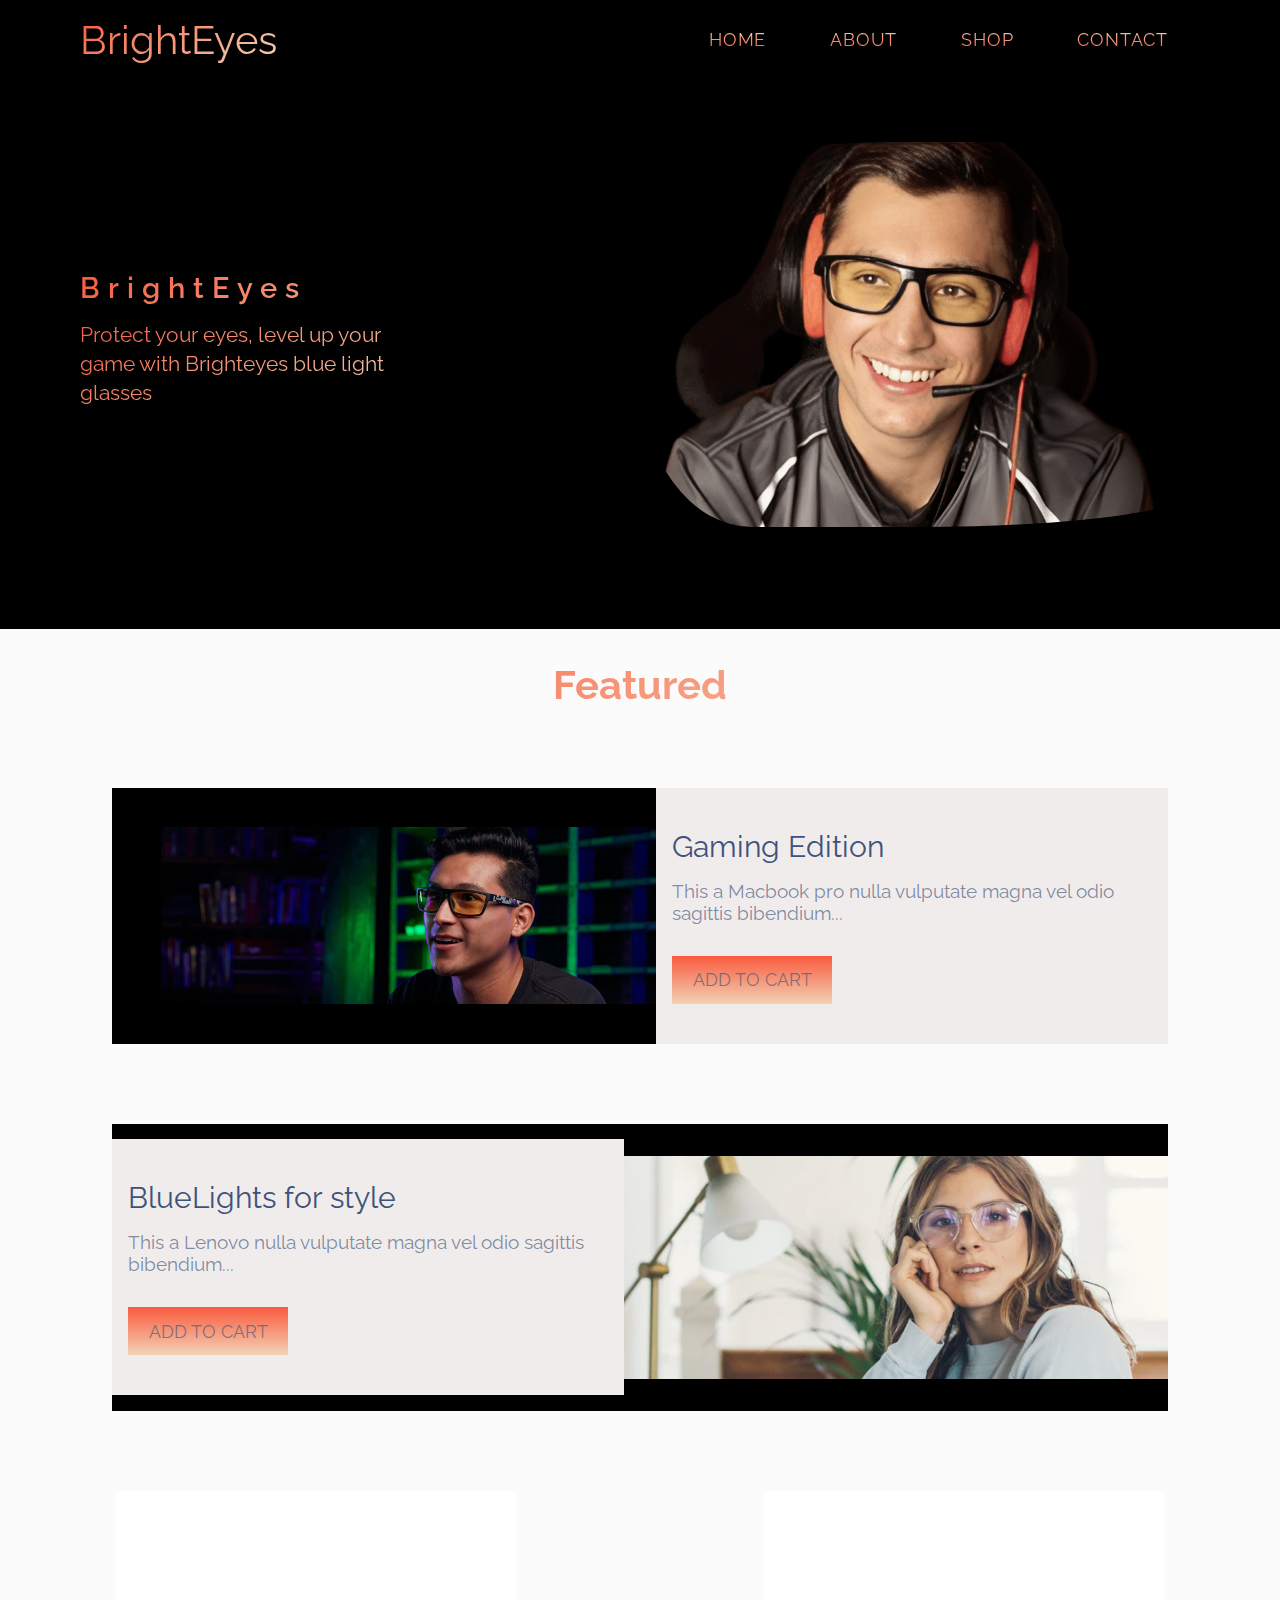
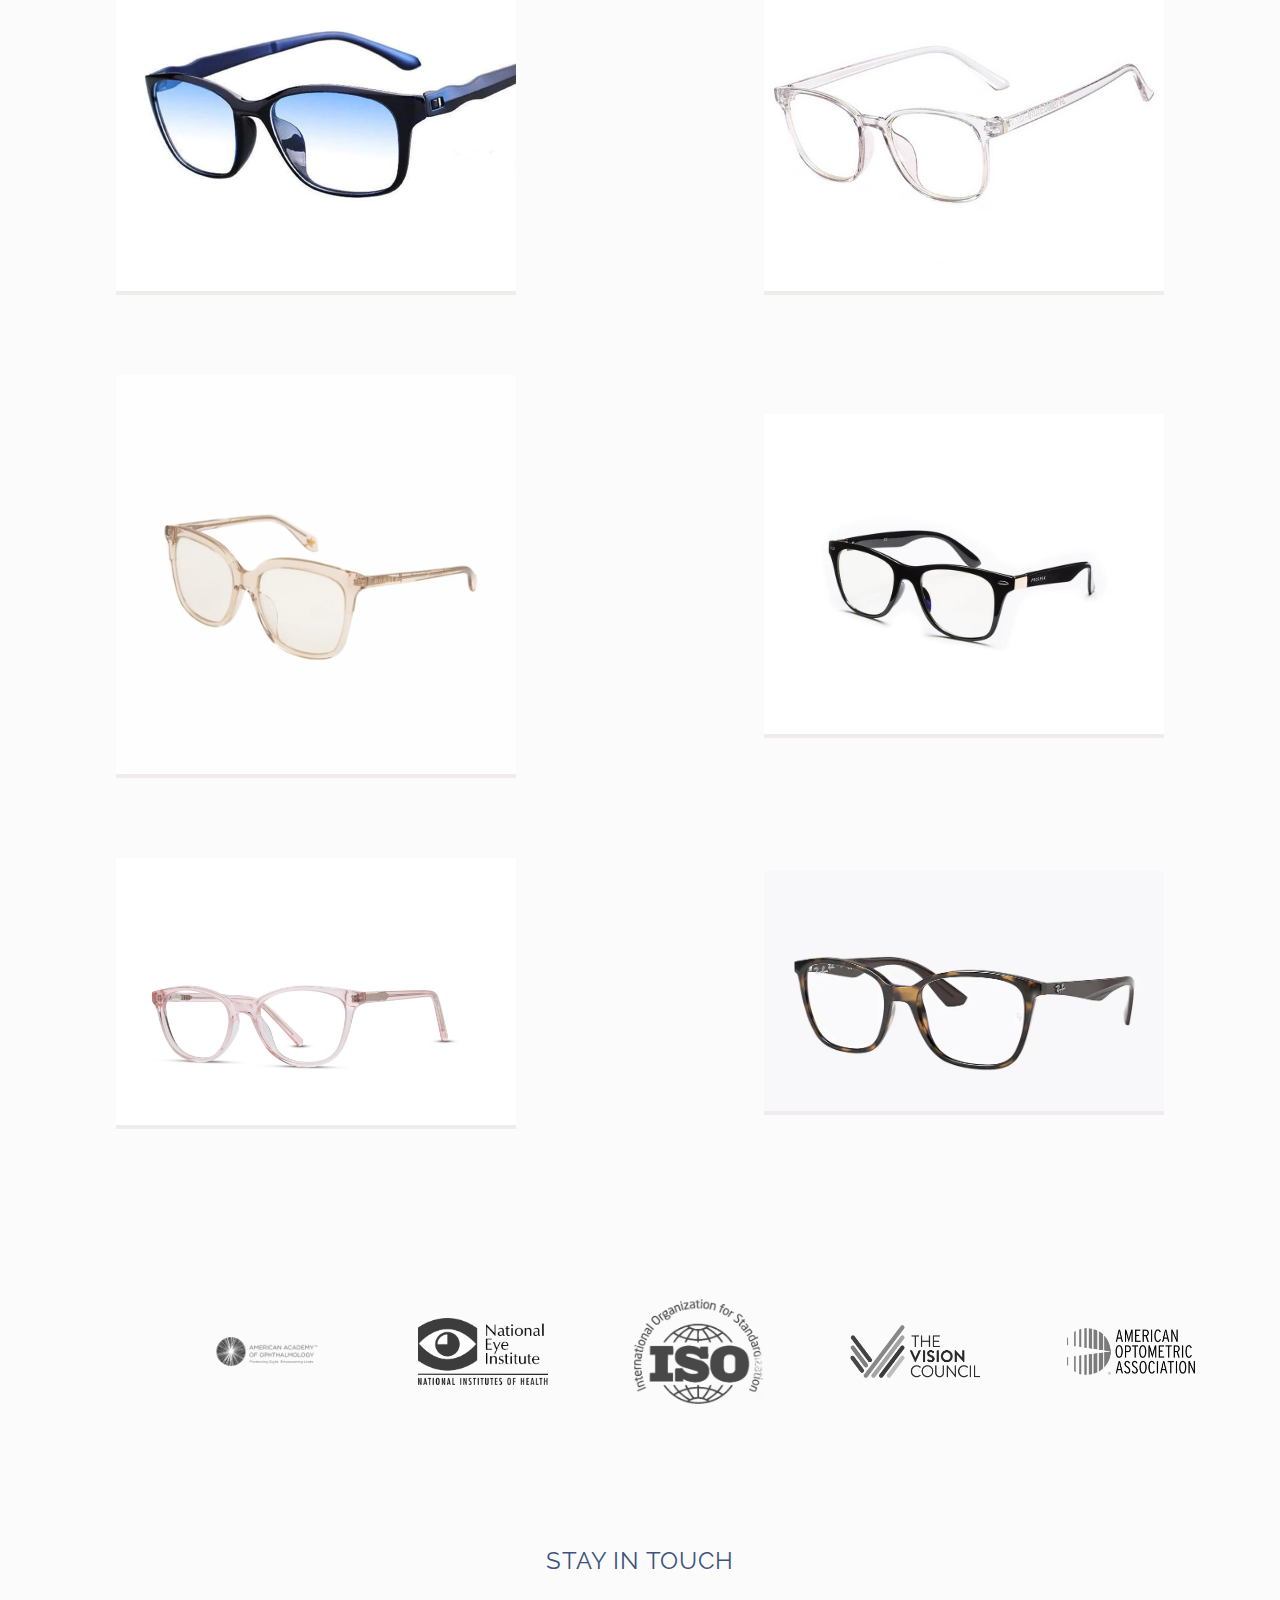
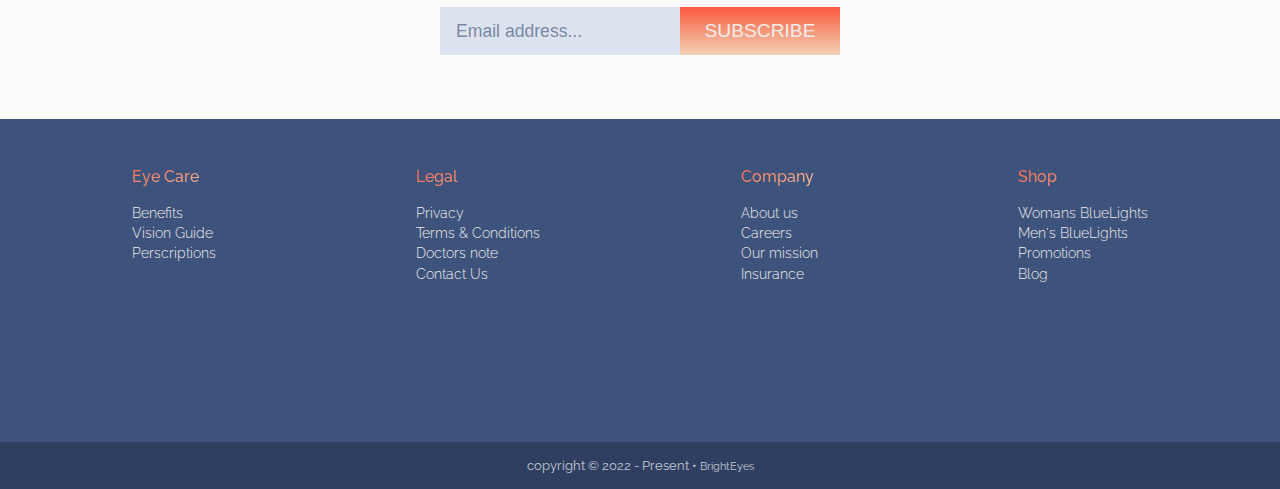
<file: index.html>
<!DOCTYPE html>
<html lang="en">
  <head>
    <meta charset="UTF-8" />
    <meta http-equiv="X-UA-Compatible" content="IE=edge" />
    <meta name="viewport" content="width=device-width, initial-scale=1.0" />
    <link rel="stylesheet" href="main.css" />
    <link
      href="https://unpkg.com/boxicons@2.0.7/css/boxicons.min.css"
      rel="stylesheet"
    />
    <title>Document</title>
  </head>
  <body>
    <header>
      <div class="company-logo">BrightEyes</div>
      <nav class="navbar">
        <ul class="nav-items">
          <li class="nav-item"><a href="#" class="nav-link">HOME</a></li>
          <li class="nav-item">
            <a href="about.html" class="nav-link">ABOUT</a>
          </li>
          <li class="nav-item"><a href="#" class="nav-link">SHOP</a></li>
          <li class="nav-item"><a href="#" class="nav-link">CONTACT</a></li>
        </ul>
      </nav>
      <div class="menu-toggle">
        <i class="bx bx-menu"></i>
        <i class="bx bx-x"></i>
      </div>
    </header>
    <main>
      <!-- HOME SECTION -->
      <section class="container section-1">
        <div class="slogan">
          <h1 class="company-title">BrightEyes</h1>
          <h2 class="company-slogan">
            Protect your eyes, level up your game with Brighteyes blue light
            glasses
          </h2>
        </div>
        <div class="home-computer-container">
          <div class="home-computer-cell">
            <img
              class="home-computer"
              src="images/Cover_gming_glasses_pic_-transformed.png"
              alt="a computer in dark with shadow"
              class="home-img"
            />
          </div>
        </div>
      </section>

      <!-- OFFER SECTION -->
      <section class="container section-2">
        <div class="offer__header">
          <h1>Featured</h1>
        </div>
        <!-- offer 1 -->
        <div class="offer offer-1">
          <img
            src="images/banner for gaming.webp"
            alt="a computer in dark with with white shadow"
            class="offer-img offer-1-img"
          />
          <div class="offer-description offer-desc-1">
            <h2 class="offer-title">Gaming Edition</h2>
            <p class="offer-hook">
              This a Macbook pro nulla vulputate magna vel odio sagittis
              bibendium...
            </p>
            <div class="cart-btn">ADD TO CART</div>
          </div>
        </div>
        <!-- offer 2 -->
        <div class="offer offer-2">
          <img
            src="images/anotha banner.webp"
            alt="a opened computer"
            class="offer-img offer-2-img"
          />
          <div class="offer-description offer-desc-2">
            <h2 class="offer-title">BlueLights for style</h2>
            <p class="offer-hook">
              This a Lenovo nulla vulputate magna vel odio sagittis bibendium...
            </p>
            <div class="cart-btn">ADD TO CART</div>
          </div>
        </div>
      </section>

      <!-- PRODUCT SECTION -->
      <section class="container section-3">
        <!-- product - 1 -->
        <div class="product product-1">
          <img
            src="images/glasses-blue-light-blocking-prescription-glasses-1_800x.webp"
            alt="computer to sell"
            class="product-img"
          />
          <span class="product_add_cart">ADD TO CART</span>
        </div>
        <!-- product - 2 -->
        <div class="product product-2">
          <img
            src="images/coleworld.jpeg"
            alt="computer to sell"
            class="product-img"
          />
          <span class="product_add_cart">ADD TO CART</span>
        </div>
        <!-- product - 3 -->
        <div class="product product-3">
          <img
            src="images/oop.png"
            alt="computer to sell"
            class="product-img"
          />
          <span class="product_add_cart">ADD TO CART</span>
        </div>
        <!-- product - 4 -->
        <div class="product product-4">
          <img
            src="images/prod-s121-002.webp"
            alt="computer to sell"
            class="product-img"
          />
          <span class="product_add_cart">ADD TO CART</span>
        </div>
        <div class="product product-4">
          <img
            src="images/ADELE+CRYSTAL+PINK02.jpg"
            alt="computer to sell"
            class="product-img"
          />
          <span class="product_add_cart">ADD TO CART</span>
        </div>
        <div class="product product-4">
          <img
            src="images/8053672503418__002.webp"
            alt="computer to sell"
            class="product-img"
          />
          <span class="product_add_cart">ADD TO CART</span>
        </div>
      </section>

      <!-- SPONSOR SECTION -->

      <div class="brands">
        <div class="small__contianer">
          <div class="row">
            <div class="col-5">
              <img src="images/AAO_1-transformed.png" />
            </div>
            <div class="col-5">
              <img src="images/NIH.png" />
            </div>
            <div class="col-5">
              <img src="images/iso__iso-transformed.png" />
            </div>
            <div class="col-5">
              <img src="images/TVC logo.png" />
            </div>
            <div class="col-5">
              <img src="images/AOA.png" />
            </div>
          </div>
        </div>
      </div>

      <!-- SUBSCRIBE SECTION-->
      <section class="container section-5">
        <h2 class="subscribe-input-label">STAY IN TOUCH</h2>
        <div class="subscribe-container">
          <input
            type="text"
            id="email-subscribe"
            placeholder="Email address..."
          />
          <input type="submit" value="SUBSCRIBE" />
        </div>
      </section>
    </main>
    <footer>
      <div class="container top-footer">
        <!-- footer item 1 -->
        <div class="footer-item">
          <h2 class="footer-title">Eye Care</h2>
          <div class="footer-items">
            <a href="/">Benefits</a>
            <a href="/">Vision Guide</a>
            <a href="/">Perscriptions</a>
          </div>
        </div>
        <!-- footer item 2 -->
        <div class="footer-item">
          <h2 class="footer-title">Legal</h2>
          <div class="footer-items">
            <a href="about.html">Privacy</a>
            <a href="about.html">Terms & Conditions</a>
            <a href="about.html">Doctors note</a>
            <a href="index.html">Contact Us</a>
          </div>
        </div>
        <!-- footer item 3 -->
        <div class="footer-item">
          <h2 class="footer-title">Company</h2>
          <div class="footer-items">
            <a href="about.html">About us</a>
            <a href="about.html">Careers</a>
            <a href="about.html">Our mission</a>
            <a href="/">Insurance</a>
          </div>
        </div>
        <!-- footer item 4 -->
        <div class="footer-item">
          <h2 class="footer-title">Shop</h2>
          <div class="footer-items">
            <a href="/">Womans BlueLights</a>
            <a href="/">Men's BlueLights</a>
            <a href="/">Promotions</a>
            <a href="https://lavender-cyan-twrr.squarespace.com">Blog</a>
          </div>
        </div>
      </div>
      <div class="container end-footer">
        <div class="copyright">
          copyright © 2022 - Present • <b>BrightEyes</b>
        </div>
      </div>
    </footer>

    <script src="app.js"></script>
  </body>
</html>
</file>
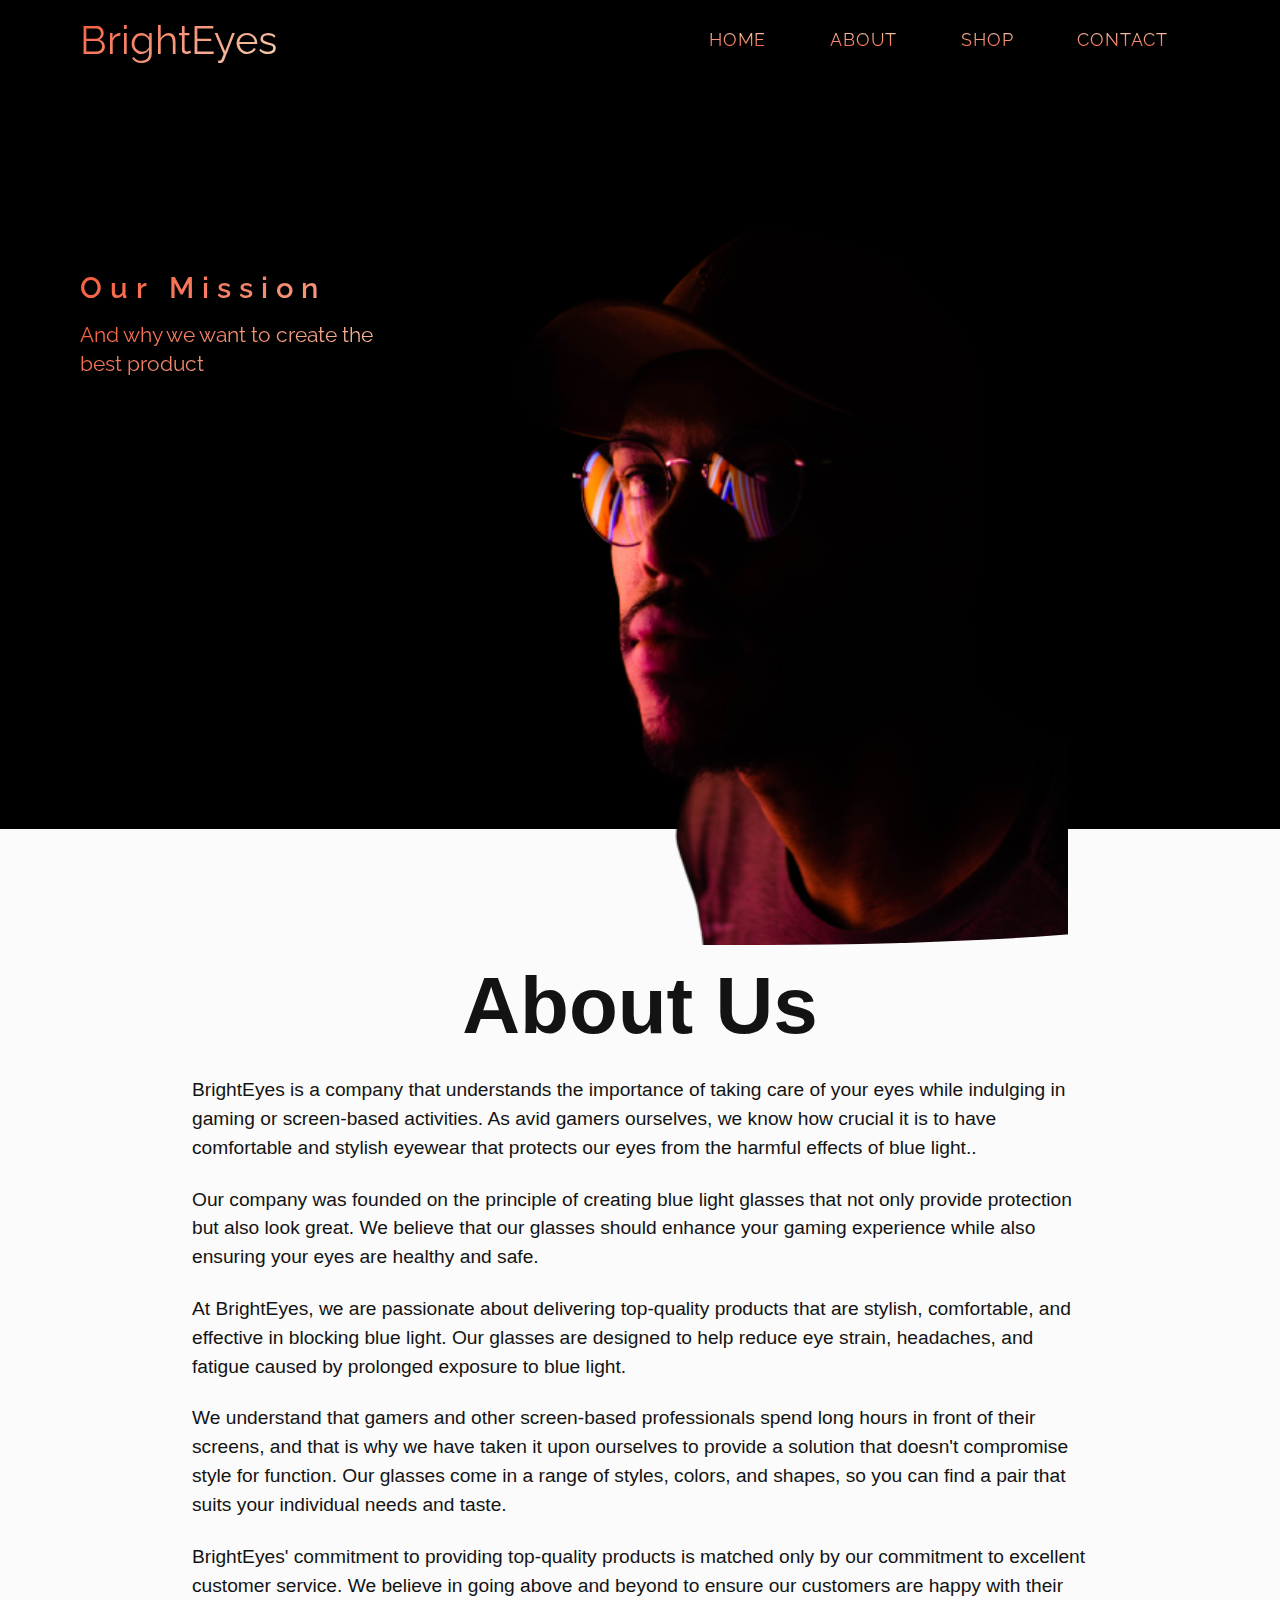
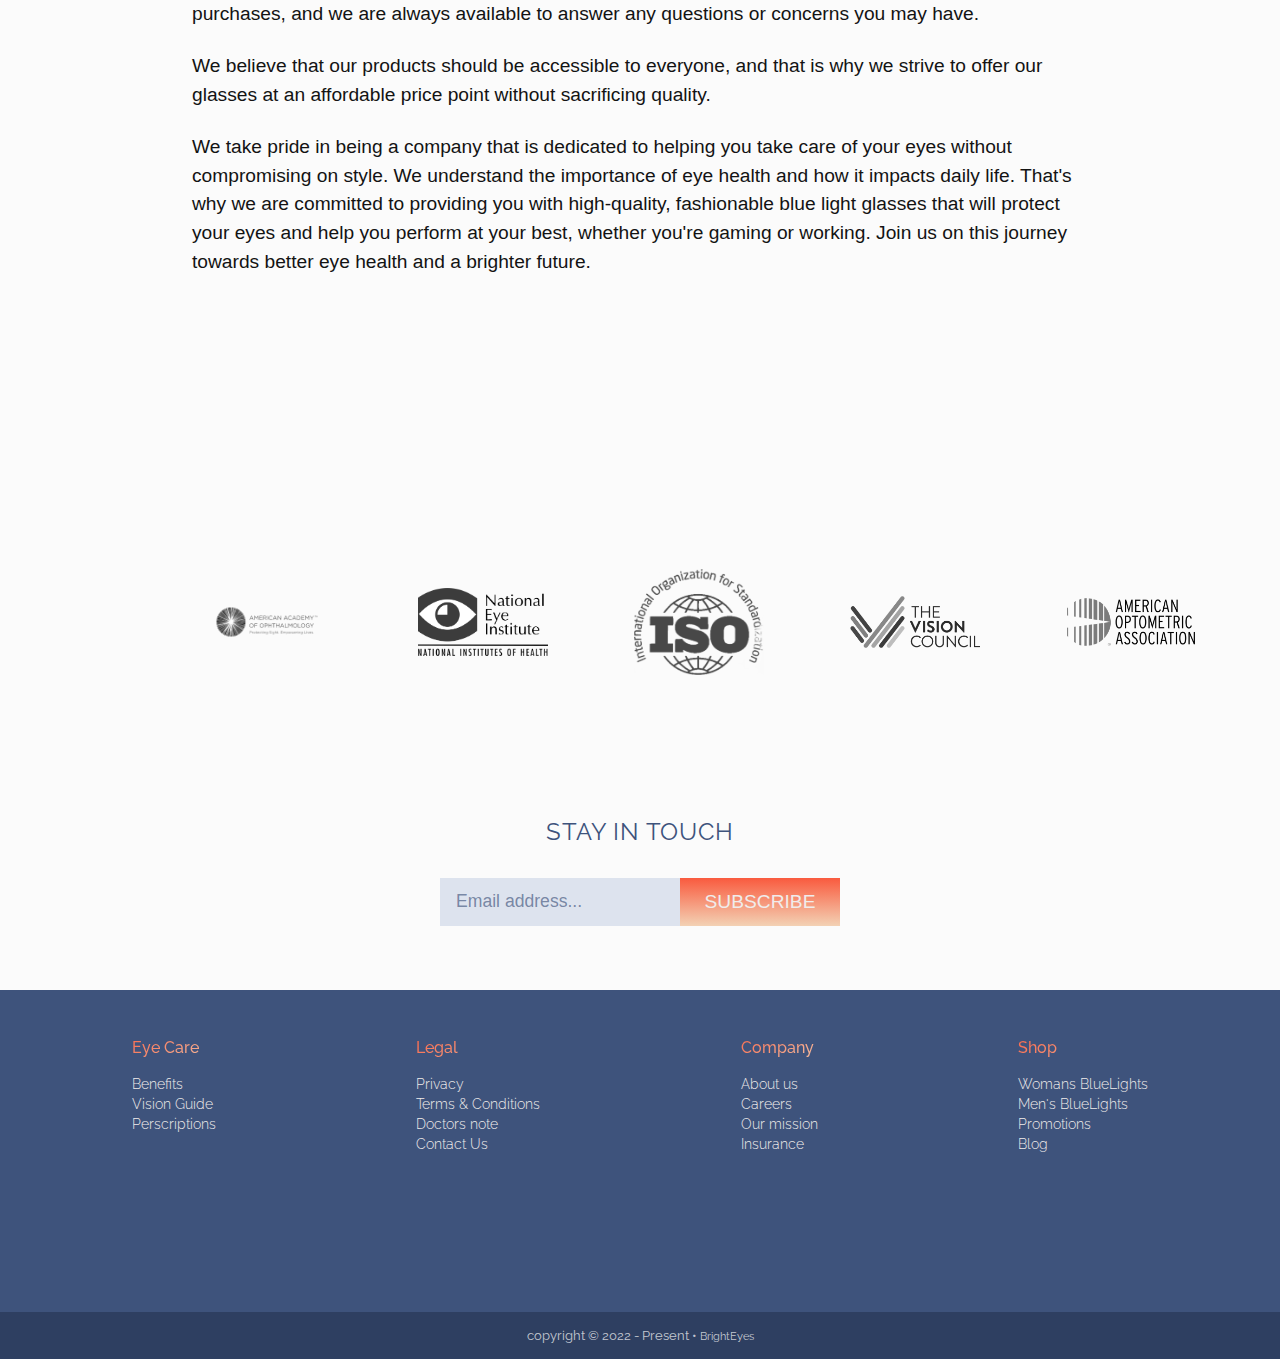
<file: about.html>
<!DOCTYPE html>
<html lang="en">
  <head>
    <meta charset="UTF-8" />
    <meta http-equiv="X-UA-Compatible" content="IE=edge" />
    <meta name="viewport" content="width=device-width, initial-scale=1.0" />
    <link rel="stylesheet" href="main.css" />
    <link
      href="https://unpkg.com/boxicons@2.0.7/css/boxicons.min.css"
      rel="stylesheet"
    />
    <title>Document</title>
  </head>
  <body>
    <header>
      <div class="company-logo">BrightEyes</div>
      <nav class="navbar">
        <ul class="nav-items">
          <li class="nav-item">
            <a href="index.html" class="nav-link">HOME</a>
          </li>
          <li class="nav-item">
            <a href="about.html" class="nav-link">ABOUT</a>
          </li>
          <li class="nav-item">
            <a href="index.html" class="nav-link">SHOP</a>
          </li>
          <li class="nav-item">
            <a href="index.html" class="nav-link">CONTACT</a>
          </li>
        </ul>
      </nav>
      <div class="menu-toggle">
        <i class="bx bx-menu"></i>
        <i class="bx bx-x"></i>
      </div>
    </header>
    <main>
      <!-- HOME SECTION -->
      <section class="container section-1">
        <div class="slogan">
          <h1 class="company-title">Our Mission</h1>
          <h2 class="company-slogan">
            And why we want to create the best product
          </h2>
        </div>
        <div class="home-computer-container-2">
          <div class="home-computer-cell-2">
            <img
              class="home-picture"
              src="images/Bright__Eyes-removebg-preview.png"
              alt="a computer in dark with shadow"
              class="home-img"
            />
          </div>
        </div>
      </section>

      <!-- COMPANY SECTION -->

      <div class="company">
        <div class="company__container">
          <div centeralign class="company__content">
            <h1>About Us</h1>
            <p>
              BrightEyes is a company that understands the importance of taking
              care of your eyes while indulging in gaming or screen-based
              activities. As avid gamers ourselves, we know how crucial it is to
              have comfortable and stylish eyewear that protects our eyes from
              the harmful effects of blue light..
            </p>
            <p>
              Our company was founded on the principle of creating blue light
              glasses that not only provide protection but also look great. We
              believe that our glasses should enhance your gaming experience
              while also ensuring your eyes are healthy and safe.
            </p>
            <p>
              At BrightEyes, we are passionate about delivering top-quality
              products that are stylish, comfortable, and effective in blocking
              blue light. Our glasses are designed to help reduce eye strain,
              headaches, and fatigue caused by prolonged exposure to blue light.
            </p>
            <p>
              We understand that gamers and other screen-based professionals
              spend long hours in front of their screens, and that is why we
              have taken it upon ourselves to provide a solution that doesn't
              compromise style for function. Our glasses come in a range of
              styles, colors, and shapes, so you can find a pair that suits your
              individual needs and taste.
            </p>
            <p>
              BrightEyes' commitment to providing top-quality products is
              matched only by our commitment to excellent customer service. We
              believe in going above and beyond to ensure our customers are
              happy with their purchases, and we are always available to answer
              any questions or concerns you may have.
            </p>
            <p>
              We believe that our products should be accessible to everyone, and
              that is why we strive to offer our glasses at an affordable price
              point without sacrificing quality.
            </p>
            <p>
              We take pride in being a company that is dedicated to helping you
              take care of your eyes without compromising on style. We
              understand the importance of eye health and how it impacts daily
              life. That's why we are committed to providing you with
              high-quality, fashionable blue light glasses that will protect
              your eyes and help you perform at your best, whether you're gaming
              or working. Join us on this journey towards better eye health and
              a brighter future.
            </p>
          </div>
        </div>
      </div>

      <!-- SPONSOR SECTION -->

      <div class="brands">
        <div class="small__contianer">
          <div class="row">
            <div class="col-5">
              <img src="images/AAO_1-transformed.png" />
            </div>
            <div class="col-5">
              <img src="images/NIH.png" />
            </div>
            <div class="col-5">
              <img src="images/iso__iso-transformed.png" />
            </div>
            <div class="col-5">
              <img src="images/TVC logo.png" />
            </div>
            <div class="col-5">
              <img src="images/AOA.png" />
            </div>
          </div>
        </div>
      </div>

      <!-- SUBSCRIBE SECTION-->
      <section class="container section-5">
        <h2 class="subscribe-input-label">STAY IN TOUCH</h2>
        <div class="subscribe-container">
          <input
            type="text"
            id="email-subscribe"
            placeholder="Email address..."
          />
          <input type="submit" value="SUBSCRIBE" />
        </div>
      </section>
    </main>
    <footer>
      <div class="container top-footer">
        <!-- footer item 1 -->
        <div class="footer-item">
          <h2 class="footer-title">Eye Care</h2>
          <div class="footer-items">
            <a href="/">Benefits</a>
            <a href="/">Vision Guide</a>
            <a href="/">Perscriptions</a>
          </div>
        </div>
        <!-- footer item 2 -->
        <div class="footer-item">
          <h2 class="footer-title">Legal</h2>
          <div class="footer-items">
            <a href="/">Privacy</a>
            <a href="/">Terms & Conditions</a>
            <a href="/">Doctors note</a>
            <a href="/">Contact Us</a>
          </div>
        </div>
        <!-- footer item 3 -->
        <div class="footer-item">
          <h2 class="footer-title">Company</h2>
          <div class="footer-items">
            <a href="about.html">About us</a>
            <a href="about.html">Careers</a>
            <a href="about.html">Our mission</a>
            <a href="index.html">Insurance</a>
          </div>
        </div>
        <!-- footer item 4 -->
        <div class="footer-item">
          <h2 class="footer-title">Shop</h2>
          <div class="footer-items">
            <a href="index.html">Womans BlueLights</a>
            <a href="index.html">Men's BlueLights</a>
            <a href="index.html">Promotions</a>
            <a href="https://lavender-cyan-twrr.squarespace.com">Blog</a>
          </div>
        </div>
      </div>
      <div class="container end-footer">
        <div class="copyright">
          copyright © 2022 - Present • <b>BrightEyes</b>
        </div>
      </div>
    </footer>

    <script src="app.js"></script>
  </body>
</html>
</file>
<file: main.css>
@import url("https://fonts.googleapis.com/css2?family=Raleway:wght@100;200;300;400");

*,
*::before,
*::after {
  padding: 0;
  margin: 0;
  box-sizing: border-box;
}

/* ================= VARIABLE ================ */
:root {
  --primary-color: hsl(9, 94%, 61%);
  --primary-color-alt: hsl(28, 72%, 83%);
  --second-color: #3e537c;
  --second-color-alt: hsla(220, 33%, 36%, 65%);
  --third-color: hsl(220, 36%, 28%);
  --white-color: #fbfbfb;
  --white-color-alt: hsl(12, 14%, 93%);
  --dark-color: hsl(300, 100%, 0%);
}

/* ================= BASE ==================== */
li {
  list-style: none;
}
a {
  text-decoration: none;
}
img {
  width: 100%;
  height: auto;
}
.bx {
  font-size: 2.5rem;
}
.container {
  padding: 0 2rem;
}

/* -- BODY -- */
body {
  font-family: "Raleway", sans-serif;
  font-size: 1rem;
  background-color: var(--white-color);
}

/* ================= HEADER ================ */
header {
  display: flex;
  align-items: center;
  justify-content: space-between;
  background-color: var(--dark-color);
  padding: 1rem 2rem;
}
.company-logo {
  font-size: 2.5rem;
  background: -webkit-linear-gradient(
    120deg,
    var(--primary-color-alt),
    var(--primary-color)
  );
  -webkit-background-clip: text;
  -webkit-text-fill-color: transparent;
}
.nav-items {
  display: flex;
}
.nav-item {
  margin: 0 2rem;
}
.nav-link {
  font-size: 1.1rem;
  letter-spacing: 0.05rem;
  position: relative;
  background: -webkit-linear-gradient(
    var(--primary-color-alt),
    var(--primary-color)
  );
  -webkit-background-clip: text;
  -webkit-text-fill-color: transparent;
}
.nav-link::before {
  content: "";
  background: linear-gradient(var(--primary-color), var(--primary-color-alt));
  width: 100%;
  height: 0.05rem;
  position: absolute;
  left: 0;
  bottom: 0;
  transform: scaleX(0);
  transform-origin: bottom right;
  transition: transform 150ms;
}
.nav-link:hover::before {
  transform: scaleX(1);
  transform-origin: bottom left;
}
.menu-toggle {
  display: none;
}
.bx-menu,
.bx-x {
  cursor: pointer;
  background: -webkit-linear-gradient(
    120deg,
    var(--primary-color-alt),
    var(--primary-color)
  );
  -webkit-background-clip: text;
  -webkit-text-fill-color: transparent;
  display: none !important;
}

/* ================= MAIN ================ */
.home-computer-container-2 img { 
  position: absolute;
 top: 55%; /* Position the top of the image at 50% of the container */
 left: 50%; /* Position the left of the image at 50% of the container */
 transform: translate(-40%, -50%); 
}

.home-computer-container-2 { 
  height: 590px;
}

.home-computer-cell-2 {
  grid-row: 1 / -1; /* make the cell span across all grid rows */
}

.home-picture {
  max-height: 100%; /* make sure the image fits within the container */
  height: fit-content;
  margin: 0 auto; /* center the image horizontally within the container */
  object-fit: contain; 
  border-radius: 50% 20% / 10% 40%;
}

/* -------- HOME SECTION -------------- */
.offer__header { 
    margin: 0 auto;
    text-align: center;
    font-size: 20px;
    background: -webkit-linear-gradient(
    120deg,
    var(--primary-color-alt),
    var(--primary-color)
  );
  -webkit-background-clip: text;
  -webkit-text-fill-color: transparent;
}


.section-1 {
  background-color: var(--dark-color);
  display: grid;
  grid-template-rows: auto 1fr; /* set the grid rows to auto and 1fr */

}
.home-computer-container {
  display: flex;
  justify-content: center;
  align-items: center;
  place-items: center;
  height: 50%;
}



.home-computer {
  max-height: 100%; /* make sure the image fits within the container */
  margin: 0 auto; /* center the image horizontally within the container */
  object-fit: contain; 
  border-radius: 50% 20% / 10% 40%
}

.home-computer-cell {
  grid-row: 1 / -1; /* make the cell span across all grid rows */
}

.slogan .company-title {
  background: -webkit-linear-gradient(
    120deg,
    var(--primary-color-alt),
    var(--primary-color)
  );
  -webkit-background-clip: text;
  -webkit-text-fill-color: transparent;
  margin-top: 2rem;
  font-size: 1.5rem;
  font-weight: 600;
}
.slogan .company-slogan {
  background: -webkit-linear-gradient(
    120deg,
    var(--primary-color-alt),
    var(--primary-color)
  );
  -webkit-background-clip: text;
  -webkit-text-fill-color: transparent;
  margin-top: 1rem;
  font-size: 1.2rem;
  font-weight: 400;
  line-height: 1.8rem;
}

/* -------- OFFER SECTION ------------- */
.section-2 {
  margin: 2rem 0;
}
.offer {
  background-color: var(--dark-color);
  margin: 1rem 0;
  display: grid;
}
.offer img {
  background-color: var(--dark-color);
  padding: 2rem 0;
}
.offer-1 img {
  background-color: var(--dark-color);
  padding: 3rem 0;
}

.offer-2 img {
  background-color: var(--dark-color);
  width: 100%;
}

.offer-description {
  background-color: var(--white-color-alt);
  padding: 0 1rem;
}
.offer-description .offer-title {
  color: var(--second-color);
  font-size: 1.8rem;
  font-weight: 400;
  padding: 1.5rem 0 0.5rem 0;
}
.offer-description .offer-hook {
  color: var(--second-color-alt);
  font-size: 1.2rem;
}
.offer-description .cart-btn {
  cursor: pointer;
  color: var(--second-color-alt);
  font-size: 1.1rem;
  display: grid;
  place-items: center;
  margin: 2rem 0 1rem 0;
  width: 10rem;
  height: 3rem;
  background-image: linear-gradient(
    to top,
    var(--primary-color-alt),
    var(--primary-color)
  );
}
.offer-description .cart-btn:hover {
  background-image: linear-gradient(
    to bottom,
    var(--primary-color-alt),
    var(--primary-color)
  );
}

/* -------- PRODUCT SECTION ----------- */
.section-3 {
  display: grid;
  place-items: center;
  justify-content: space-around;
  gap: 1rem;
  grid-template-columns: repeat(auto-fit, minmax(200px, 400px));
}
.product {
  cursor: pointer;
  background-color: var(--white-color-alt);
  position: relative;
}
.product::before {
  content: "";
  background-image: linear-gradient(
    to bottom,
    hsla(29, 72%, 83%, 0.438),
    hsla(9, 94%, 61%, 0.507)
  );
  position: absolute;
  top: 0;
  bottom: 0;
  left: 0;
  right: 0;
}
.product_add_cart {
  color: var(--white-color-alt);
  font-size: 1.2rem;
  background-color: hsl(9, 94%, 65%);
  padding: 1rem 0.4rem;
  position: absolute;
  top: 50%;
  left: 50%;
  transform: translate(-50%, -50%);
  transition: transform 300ms, color 300ms, box-shadow 300ms;
}
.product_add_cart:hover {
  color: var(--white-color);
  box-shadow: 0 1rem 0 -0.5rem hsl(17, 79%, 65%, 0.7),
    0 2rem 0 -1rem hsla(17, 79%, 65%, 0.65);
}

/* -------- SPONSOR SECTION ----------- */




.small__container { 
  height: 100%;
  background-color: white;
}

.brands { 
  /* margin: 100px auto;  */
  background-color: #0000;
}

.col-5 { 
  width: 160px; 
  display: inline-block;
  margin: 10px;
  text-align: center; 
  vertical-align: middle; 
  padding-left: 12rem;
  padding-top: 10rem;
  padding-bottom: 5rem;
}

.col-5 img { 
  width: 130px; 
  cursor: pointer; 
  filter: grayscale(100%);
}

.col-5 img:hover { 
  filter: grayscale(0);
}



/* ========= SUBSCRIBE SECTION ========== */
.section-5 {
  display: flex;
  flex-direction: column;
  align-items: center;
  justify-content: center;
  margin: 2rem 0;
}
.subscribe-input-label {
  margin-bottom: 1rem;
  font-size: 1.5rem;
  font-weight: 400;
  letter-spacing: 0.05rem;
  color: var(--second-color);
}
input[type="text"] {
  padding: 0 0.5rem;
  font-size: 1.1rem;
  width: 100%;
  height: 3rem;
  border: none;
  background-color: hsl(220, 33%, 90%);
  color: var(--second-color-alt);
  transition: background-color 300ms;
}
input[type="text"]:focus {
  outline: none;
  background-color: hsl(220, 33%, 95%);
}
input[type="text"]::placeholder {
  color: var(--second-color-alt);
}
input[type="submit"] {
  cursor: pointer;
  background-image: linear-gradient(
    to top,
    var(--primary-color-alt),
    var(--primary-color)
  );
  color: var(--white-color-alt);
  margin: 1rem 0;
  border: none;
  width: 100%;
  height: 3rem;
  font-size: 1.2rem;
  transition: color 300ms;
}
input[type="submit"]:hover {
  background-image: linear-gradient(
    to bottom,
    var(--primary-color-alt),
    var(--primary-color)
  );
  color: var(--white-color);
}
/* =============== FOOTER =============== */
.top-footer {
  background-color: var(--second-color);
  display: flex;
  flex-direction: column;
}
.footer-title {
  font-weight: 500;
  font-size: 1.2rem;
  padding: 1rem 0;
  background-image: -webkit-linear-gradient(
    120deg,
    var(--primary-color-alt),
    var(--primary-color)
  );
  background-clip: text;
  -webkit-background-clip: text;
  -webkit-text-fill-color: transparent;
}
.footer-items a {
  display: flex;
  cursor: pointer;
  font-weight: 300;
  font-size: 1.1rem;
  padding: 0.1rem 0;
  color: var(--white-color-alt);
}
.footer-items a:hover {
  text-decoration: underline;
}
.footer-items a:last-child {
  padding-bottom: 2rem;
}

.end-footer {
  display: flex;
  flex-direction: column;
  align-items: center;
  justify-content: center;
  background-color: var(--third-color);
}
.copyright {
  color: var(--white-color-alt);
  padding: 1rem 0;
  font-size: 0.9rem;
}
.copyright b {
  font-weight: inherit;
  font-size: 0.9rem;
}
.designer {
  color: hsla(0, 0%, 98%, 0.541);
  padding-bottom: 0.5rem;
  font-size: 0.9rem;
}
.designer:hover {
  text-decoration: underline;
}

/* =============== MEDIA QUERIES ======= */

@media screen and (max-width: 768px) {
  .container {
    padding: 0 1rem;
  }
  /* ================= HEADER ================ */
  header {
    padding: 0.5rem 1rem;
  }
  .navbar {
    background-color: var(--dark-color);
    position: absolute;
    top: 3.5rem;
    right: 0;
    width: 100%;
    height: 100vh;
    display: flex;
    justify-content: center;
    transform: scaleY(0);
    transform-origin: bottom;
    transition: transform 500ms;
  }
  .show-navbar {
    display: flex;
    transform: scaleY(1);
    transform-origin: top;
    transition: transform 300ms;
  }
  .nav-items {
    display: flex;
    flex-direction: column;
  }
  .nav-item {
    margin: 0.5rem 0;
  }
  .menu-toggle {
    display: block;
  }
  .bx-menu {
    display: block !important;
  }
  .show-bx {
    display: block !important;
  }
  .hide-bx {
    display: none !important;
  }
}
@media (min-width: 769px) {
  header {
    padding: 1rem 5rem;
  }
  /* ================= MAIN ================ */

  /* -------- HOME SECTION -------------- */
  .section-1 {
    justify-content: space-between;
    grid-template-columns: 1fr 1fr;
    padding: 10rem 5rem 0 5rem;
  }
  .slogan .company-title {
    max-width: 30rem;
    font-size: 1.8rem;
    letter-spacing: 0.5rem;
  }
  .slogan .company-slogan {
    max-width: 20rem;
    font-size: 1.3rem;
  }
  /* -------- OFFER SECTION ------------- */
  .section-2 {
    margin: 2rem 5rem;
  }
  .offer {
    margin: 5rem 0;
    align-items: center;
    justify-content: space-between;
    grid-template-rows: auto auto;
  }
  .offer-1 {
    grid-template-areas: "offer-1-img offer-desc-1";
  }
  .offer-1 img {
    background-color: var(--dark-color);
    padding: 2rem 0;
  }
  .offer-2 {
    grid-template-areas: "offer-desc-2 offer-2-img";
  }
  .offer-1-img {
    grid-area: offer-1-img;
  }
  .offer-2-img {
    grid-area: offer-2-img;
  }
  .offer-desc-1 {
    grid-area: offer-desc-1;
  }
  .offer-desc-2 {
    grid-area: offer-desc-2;
  }
  .offer-description .offer-title {
    font-size: 1.9rem;
    padding: 1.5rem 0 0.5rem 0;
  }
  .offer-description .offer-hook {
    max-width: 30rem;
  }
  .offer-description {
    background-color: var(--white-color-alt);
    padding: 2rem 1rem;
  }
  .offer-description .offer-title {
    padding: 0.5rem 0 1rem 0;
  }
  .offer-description .cart-btn {
    margin: 2rem 0 0.5rem 0;
  }
  /* -------- PRODUCT SECTION ----------- */
  .section-3 {
    gap: 5rem;
  }
  .product::before {
    transform: scaleY(0);
    transform-origin: bottom;
    transition: transform 300ms;
  }
  .product:hover::before {
    transform: scaleY(1);
    transform-origin: top;
    transition: transform 300ms;
  }
  .product_add_cart {
    transform: scaleY(0);
    transform-origin: bottom;
  }
  .product:hover .product_add_cart {
    transform: translate(-50%, -50%) scaleY(1);
    transform-origin: top;
  }
  /* -------- SPONSOR SECTION ----------- */
  .section-4 {
    margin: 5rem 0;
  }
  /* ========= SUBSCRIBE SECTION ========== */
  .section-5 {
    padding: 1rem 0;
  }
  .section-5 .subscribe-container {
    display: flex;
    align-items: center;
  }
  input[type="text"] {
    padding: 0 1rem;
    width: 15rem;
  }
  input[type="submit"] {
    width: 10rem;
  }
  /* =============== FOOTER =============== */
  .top-footer {
    flex-direction: row;
    justify-content: space-around;
    padding-bottom: 8rem;
    padding-top: 2rem;
  }
  .footer-title {
    font-size: 1rem;
    padding: 1rem 0;
  }
  .footer-items a {
    font-size: 0.9rem;
  }

  .end-footer {
    display: flex;
    flex-direction: column;
    align-items: center;
    justify-content: center;
    background-color: var(--third-color);
  }
  .copyright {
    color: hsla(0, 0%, 98%, 0.747);
    padding: 1rem 0;
    font-size: 0.8rem;
  }
  .copyright b {
    font-size: 0.7rem;
  }
  .designer {
    color: hsla(0, 0%, 98%, 0.322);
    font-size: 0.8rem;
  }
}


/* Vincent Kompany */


/* Compamy page*/
.company { 
  box-sizing: border-box;
  margin: 0;
  padding: 0;
  font-family: 'Kumbh Sans' , sans-serif;
  background-color: #fbfbfb;
}

.company {
  color: #131313;
}

.company__container { 
  display: grid;
  align-items: center;
  justify-self: center;
  margin: 0px auto;
  height: 130vh;
  background-color: #fbfbfb;
  z-index: 1;
  width: 70%;
  max-width: 1300px;
  padding-top: 3rem;
  padding-bottom: 1rem;
}

.company__content {
  display: flex;
  flex-direction: column;
  align-items: center;
  justify-content: center;
}

.company__content p { 
  font-size: 1.2rem;
  line-height: 1.5;
  margin-bottom: 1.2em;
}


.company__content h1 {
  padding-bottom: 1.5rem;
  font-size: 5rem;
  background-color: #0000;
  align-items: center;
}
</file>
